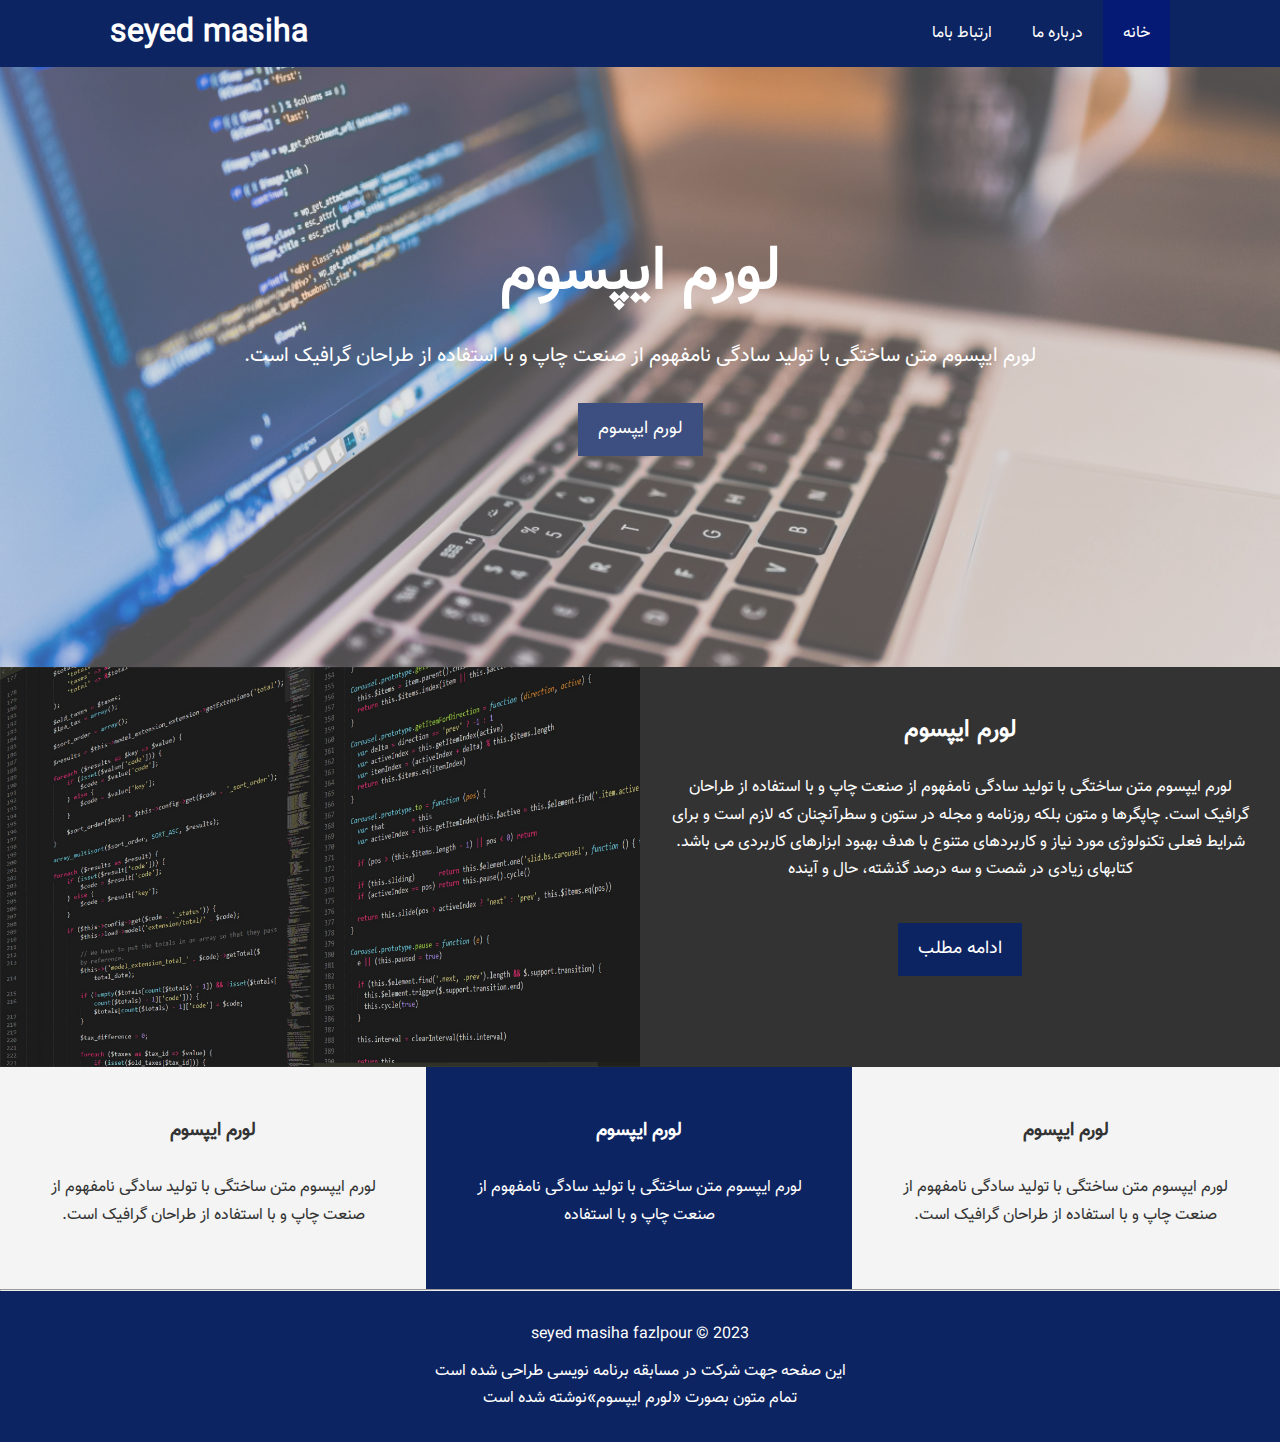
<file: index.html>
<!DOCTYPE html>
<html lang="en" dir="rtl">

<head>
  <meta charset="UTF-8" />
  <meta name="viewport" content="width=device-width, initial-scale=1.0" />
  <meta http-equiv="X-UA-Compatible" content="ie=edge" />
  <meta name="description" content="Welcome to the First Site" />
  <meta name="keywords" content="HTML ,CSS, PHP, developer" />
  <link rel="stylesheet" href="https://use.fontawesome.com/releases/v5.8.2/css/all.css"
    integrity="sha384-oS3vJWv+0UjzBfQzYUhtDYW+Pj2yciDJxpsK1OYPAYjqT085Qq/1cq5FLXAZQ7Ay" crossorigin="anonymous" />
  <link rel="stylesheet" href="css/style.css" /> 
  <meta name="description" content="وب سایت ازمایشی">
  <meta name="keywords" content="سید مسیحا فضل پور , سید مسیحا">

  <title>seyed masiha|my website</title>
</head>

<body>
  <header>
    <nav id="navbar">
      <div class="container">
        <h1 class="logo"><a href="index.html"> seyed masiha </a></h1>
        <ul>
          <li><a class="current" href="index.html"> خانه </a></li>
          <li><a href="about.html"> درباره ما </a></li>
          <li><a href="contact.html"> ارتباط باما</a></li>
        </ul>
      </div>
    </nav>

    <div id="showcase">
      <div class="container">
        <div class="showcase-content">
          <h1>لورم ایپسوم</h1>
          <p class="lead">
            لورم ایپسوم متن ساختگی با تولید سادگی نامفهوم از صنعت چاپ و با
            استفاده از طراحان گرافیک است.
          </p>
          <a class="btn" href="about.html"> لورم ایپسوم </a>
        </div>
      </div>
    </div>

  </header>

  <section id="home-info" class="bg-dark">
    <div class="info-img"></div>
    <div class="info-content">
      <h2>لورم ایپسوم</h2>
      <p>
        لورم ایپسوم متن ساختگی با تولید سادگی نامفهوم از صنعت چاپ و با استفاده
        از طراحان گرافیک است. چاپگرها و متون بلکه روزنامه و مجله در ستون و
        سطرآنچنان که لازم است و برای شرایط فعلی تکنولوژی مورد نیاز و کاربردهای
        متنوع با هدف بهبود ابزارهای کاربردی می باشد. کتابهای زیادی در شصت و سه
        درصد گذشته، حال و آینده
      </p>
      <a href="about.html" class="btn"> ادامه مطلب </a>
    </div>
  </section>

  <section id="features">
    <div class="box bg-light">
      <i class="fas fa-code fa-3x"></i>
      <h3>لورم ایپسوم</h3>
      <p>
        لورم ایپسوم متن ساختگی با تولید سادگی نامفهوم از صنعت چاپ و با استفاده
        از طراحان گرافیک است.
      </p>
    </div>
    <div class="box bg-primary">
      <i class="fas fa-laptop-code fa-3x"></i>
      <h3>لورم ایپسوم</h3>
      <p>
        لورم ایپسوم متن ساختگی با تولید سادگی نامفهوم از صنعت چاپ و با استفاده
      </p>
    </div>
    <div class="box bg-light">
        <i class="fas fa-database fa-3x"></i>
        <h3>لورم ایپسوم</h3>
      <p>
        لورم ایپسوم متن ساختگی با تولید سادگی نامفهوم از صنعت چاپ و با استفاده
        از طراحان گرافیک است.
      </p>
    </div>
  </section>

  <div class="clr"></div>
  <hr>
  <footer id="main-footer">
    <p>seyed masiha fazlpour &copy; 2023</p>
    <p>این صفحه جهت شرکت در مسابقه برنامه نویسی طراحی شده است <br>
      تمام متون بصورت «لورم ایپسوم»نوشته شده است</p>
  </footer>
</body>

</html>
</file>
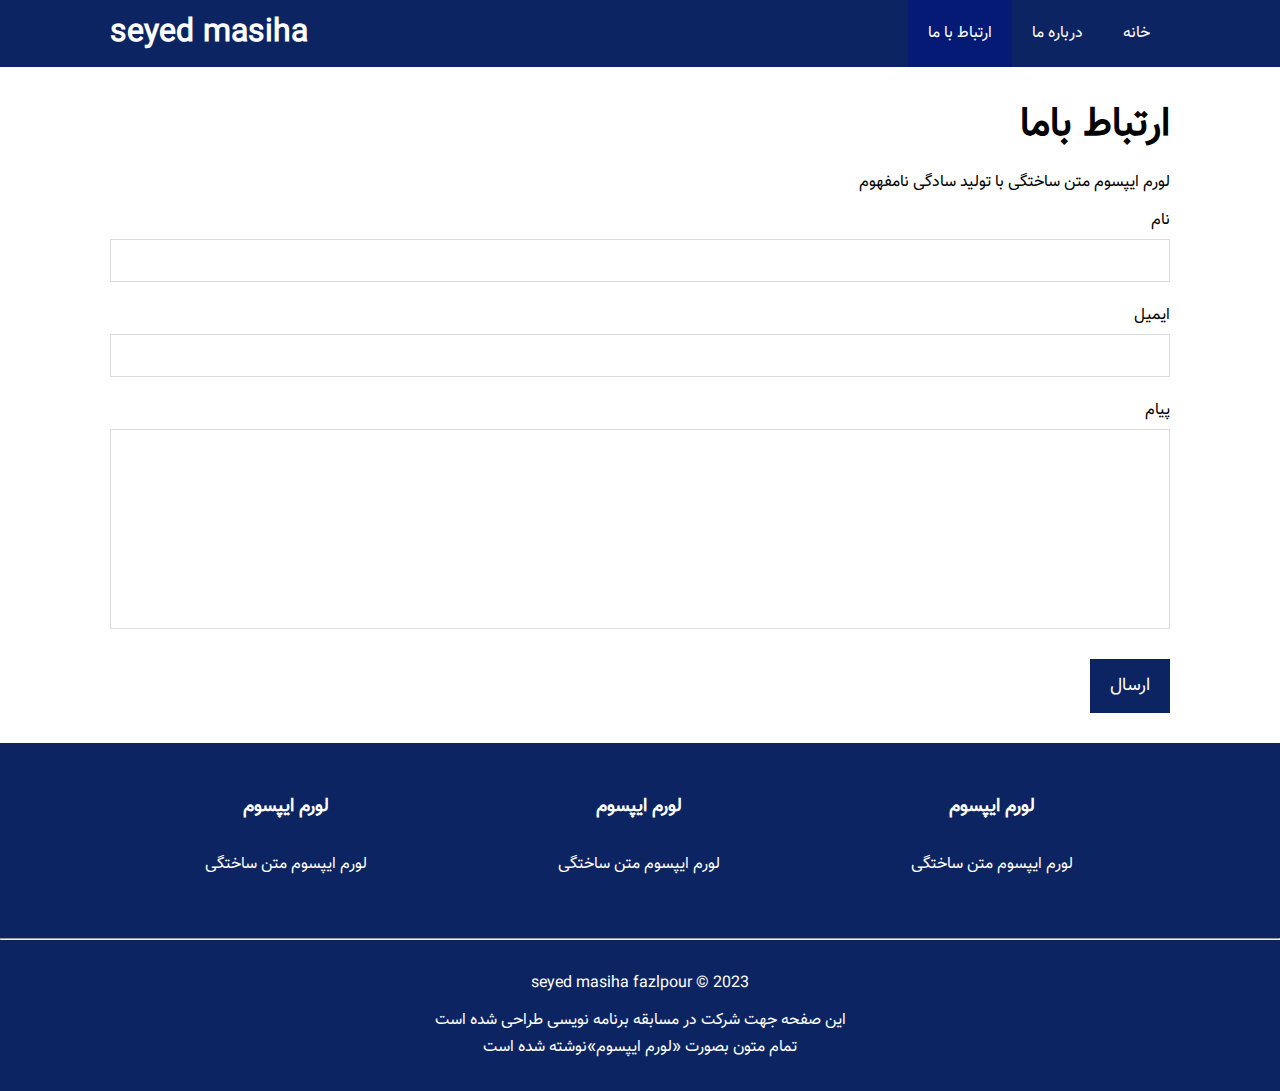
<file: contact.html>
<!DOCTYPE html>
<html lang="en">
  <head>
    <meta charset="UTF-8" />
    <meta name="viewport" content="width=device-width, initial-scale=1.0" />
    <meta http-equiv="X-UA-Compatible" content="ie=edge" />
    <meta name="description" content="Welcome to the First Site" />
    <meta name="keywords" content="HTML ,CSS, PHP, developer" />
    <link
      rel="stylesheet"
      href="https://use.fontawesome.com/releases/v5.8.2/css/all.css"
      integrity="sha384-oS3vJWv+0UjzBfQzYUhtDYW+Pj2yciDJxpsK1OYPAYjqT085Qq/1cq5FLXAZQ7Ay"
      crossorigin="anonymous"
    />
    <link rel="stylesheet" href="css/style.css" />
    <title>seyed masiha  | Contact</title>
  </head>
  <body>
    <header>
      <nav id="navbar">
        <div class="container">
          <h1 class="logo"><a href="index.html"> seyed masiha </a></h1>
          <ul>
            <li><a href="index.html"> خانه </a></li>
            <li><a href="about.html"> درباره ما </a></li>
            <li><a class="current" href="contact.html"> ارتباط با ما </a></li>
          </ul>
        </div>
      </nav>
    </header>

    <section id="contact-form" class="py-3">
      <div class="container">
        <h1 class="l-heading">ارتباط باما</h1>
        <p>لورم ایپسوم متن ساختگی با تولید سادگی نامفهوم</p>
        <form action="#">
          <div class="form-group">
            <label for="name">نام</label>
            <input type="text" name="name" id="name" />
          </div>
          <div class="form-group">
            <label for="email">ایمیل</label>
            <input type="email" name="email" id="email" />
          </div>
          <div class="form-group">
            <label for="message">پیام</label>
            <textarea name="message" id="message"></textarea>
          </div>
          <button type="submit" class="btn">ارسال</button>
        </form>
      </div>
    </section>

    <section id="contact-info" class="bg-primary">
      <div class="container">
        <div class="box">
          <i class="fas fa-code fa-3x"></i>
          <h3>لورم ایپسوم</h3>
          <p>لورم ایپسوم متن ساختگی</p>
        </div>
        <div class="box">
          <i class="fas fa-phone fa-3x"></i>
          <h3>لورم ایپسوم</h3>
          <p>لورم ایپسوم متن ساختگی</p>
        </div>
        <div class="box">
          <i class="fas fa-envelope fa-3x"></i>
          <h3>لورم ایپسوم</h3>
          <p>لورم ایپسوم متن ساختگی</p>
        </div>
      </div>
    </section>
    <hr>
    <footer id="main-footer">
      <p>seyed masiha fazlpour &copy; 2023</p>
      <p>این صفحه جهت شرکت در مسابقه برنامه نویسی طراحی شده است <br>
        تمام متون بصورت «لورم ایپسوم»نوشته شده است</p>
    </footer>
  </body>
</html>
</file>
<file: css/style.css>
@font-face {
  font-family: "Vazir";
  src: url("../fonts/Vazir.eot"); /* IE9 Compat Modes */
  src: url("../fonts/Vazir.eot?#iefix") format("embedded-opentype"),
    /* IE6-IE8 */ url("../fonts/Vazir.woff2") format("woff2"),
    /* Super Modern Browsers */ url("../fonts/Vazir.woff") format("woff"),
    /* Pretty Modern Browsers */ url("../fonts/Vazir.ttf") format("truetype"); /* Safari, Android, iOS */
}

/* Reset */
* {
  margin: 0;
  padding: 0;
  box-sizing: border-box;
}

/* Main Styling */
html,
body {
  font-family: "Vazir", Arial, Helvetica, sans-serif;
  line-height: 1.7em;
}

a {
  color: #333;
  text-decoration: none;
}

h1,
h2,
h3 {
  padding-bottom: 20px;
}

p {
  margin: 10px 0;
}

/* Utility Classes */
.container {
  margin: auto;
  max-width: 1100px;
  overflow: auto;
  padding: 0 20px;
  text-align: right;
}

.text-primary {
  color: #0c2461;
}

.lead {
  font-size: 20px;
}

.btn {
  display: inline-block;
  font-size: 18px;
  color: #fff;
  background: #0c2461;
  padding: 13px 20px;
  border: none;
  cursor: pointer;
  font-family: vazir;
}

.btn:hover {
  background: #fff;
  color: #0c2461;
  transition:ease 0.2s ;
}

.btn-light {
  background: #f4f4f4;
  color: #333;
}

.bg-dark {
  background: #333;
  color: #fff;
}

.bg-light {
  background: #f4f4f4;
  color: #333;
}

.bg-primary {
  background: #0c2461;
  color: #fff;
}

.clr {
  clear: both;
}

.l-heading {
  font-size: 40px;
  margin-top: 15px;
}

/* Padding */
.py-1 {
  padding: 10px 0;
}
.py-2 {
  padding: 20px 0;
}
.py-3 {
  padding: 30px 0;
}

/* Navbar */
#navbar {
  background: #0c2461;
  color: #fff;
  overflow: auto;
}

#navbar a {
  color: #fff;
}

#navbar .logo {
  float: left;
  padding-top: 20px;
}

#navbar ul {
  list-style: none;
  float: right;
}

#navbar ul li {
  float: right;
}

#navbar ul li a {
  display: block;
  padding: 20px;
  text-align: center;
}

#navbar ul li a:hover,
#navbar ul li a.current {
  background: #041a74;
  color: #fff;
}

/* Showcase */
#showcase {
  background: url("../img/showcase.jpg") no-repeat center center/cover;
  height: 600px;
  opacity: 0.8;
}

#showcase .showcase-content {
  color: #fff;
  text-align: center;
  padding-top: 170px;
}

#showcase .showcase-content h1 {
  font-size: 60px;
  line-height: 1.2em;
}

#showcase .showcase-content p {
  padding-bottom: 20px;
  line-height: 1.7em;
}

/* Home Info */
#home-info {
  height: 400px;
}

#home-info .info-img {
  float: left;
  width: 50%;
  background: url("../img/photo-1.jpg") no-repeat;
  background-size: cover;
  min-height: 100%;
}

#home-info .info-content {
  float: right;
  width: 50%;
  height: 100%;
  text-align: center;
  padding: 50px 30px;
  overflow: hidden;
}

#home-info .info-content p {
  padding-bottom: 30px;
}

/* Features */
.box {
  float: left;
  width: 33.3%;
  padding: 50px;
  text-align: center;
}

.box i {
  margin-bottom: 10px;
}

/* About Info */
#about-info .info-right {
  float: right;
  width: 50%;
  min-height: 100%;
}

#about-info .info-left {
  float: left;
  width: 50%;
  min-height: 100%;
  text-align: left;
}

/* Testimonials */
#testimonials {
  height: 100%;
  background: url("../img/test-bg.jpg") no-repeat center center/cover;
  padding-top: 100px;
  text-align: right;
}

#testimonials h2 {
  color: #fff;
  text-align: center;
  padding-bottom: 40px;
}

#testimonials .testimonial {
  padding: 20px;
  margin-bottom: 40px;
  border-radius: 5px;
  opacity: 0.9;
}

#testimonials .testimonial img {
  width: 100px;
  float: left;
  margin-right: 20px;
  border-radius: 50%;
}

/* Contact Form */
#contact-form .form-group {
  margin-bottom: 20px;
}

#contact-form label {
  display: block;
  margin-bottom: 5px;
}

#contact-form input,
#contact-form textarea {
  font-family: vazir;
  direction: rtl;
  width: 100%;
  padding: 10px;
  border: 1px #ddd solid;
}

#contact-form textarea {
  height: 200px;
}

#contact-form input:focus,
#contact-form textarea:focus {
  border-color: #0c2461;
}

/* Footer */
#main-footer {
  text-align: center;
  background: #0c2461;
  color: #fff;
  padding: 20px;
}
textarea{
  resize: none;
}
hr{
  color: white;
}
</file>
